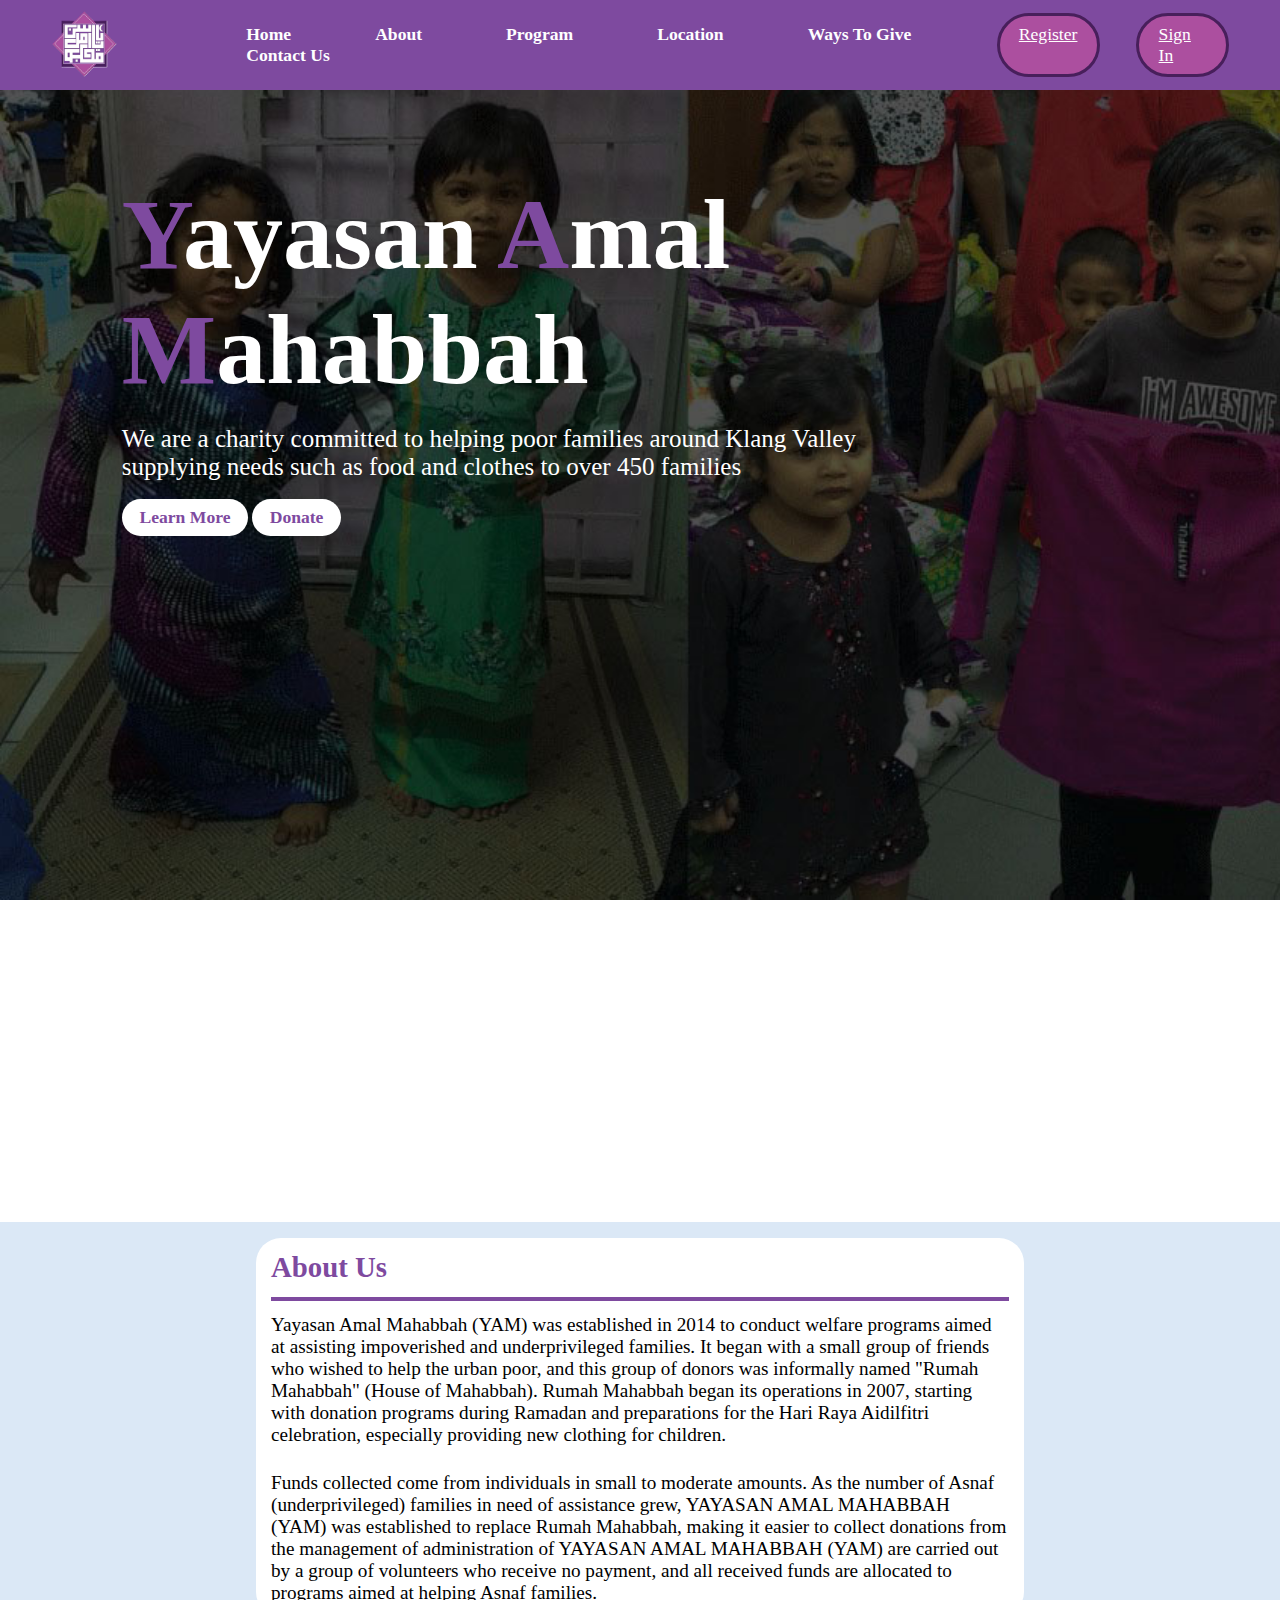
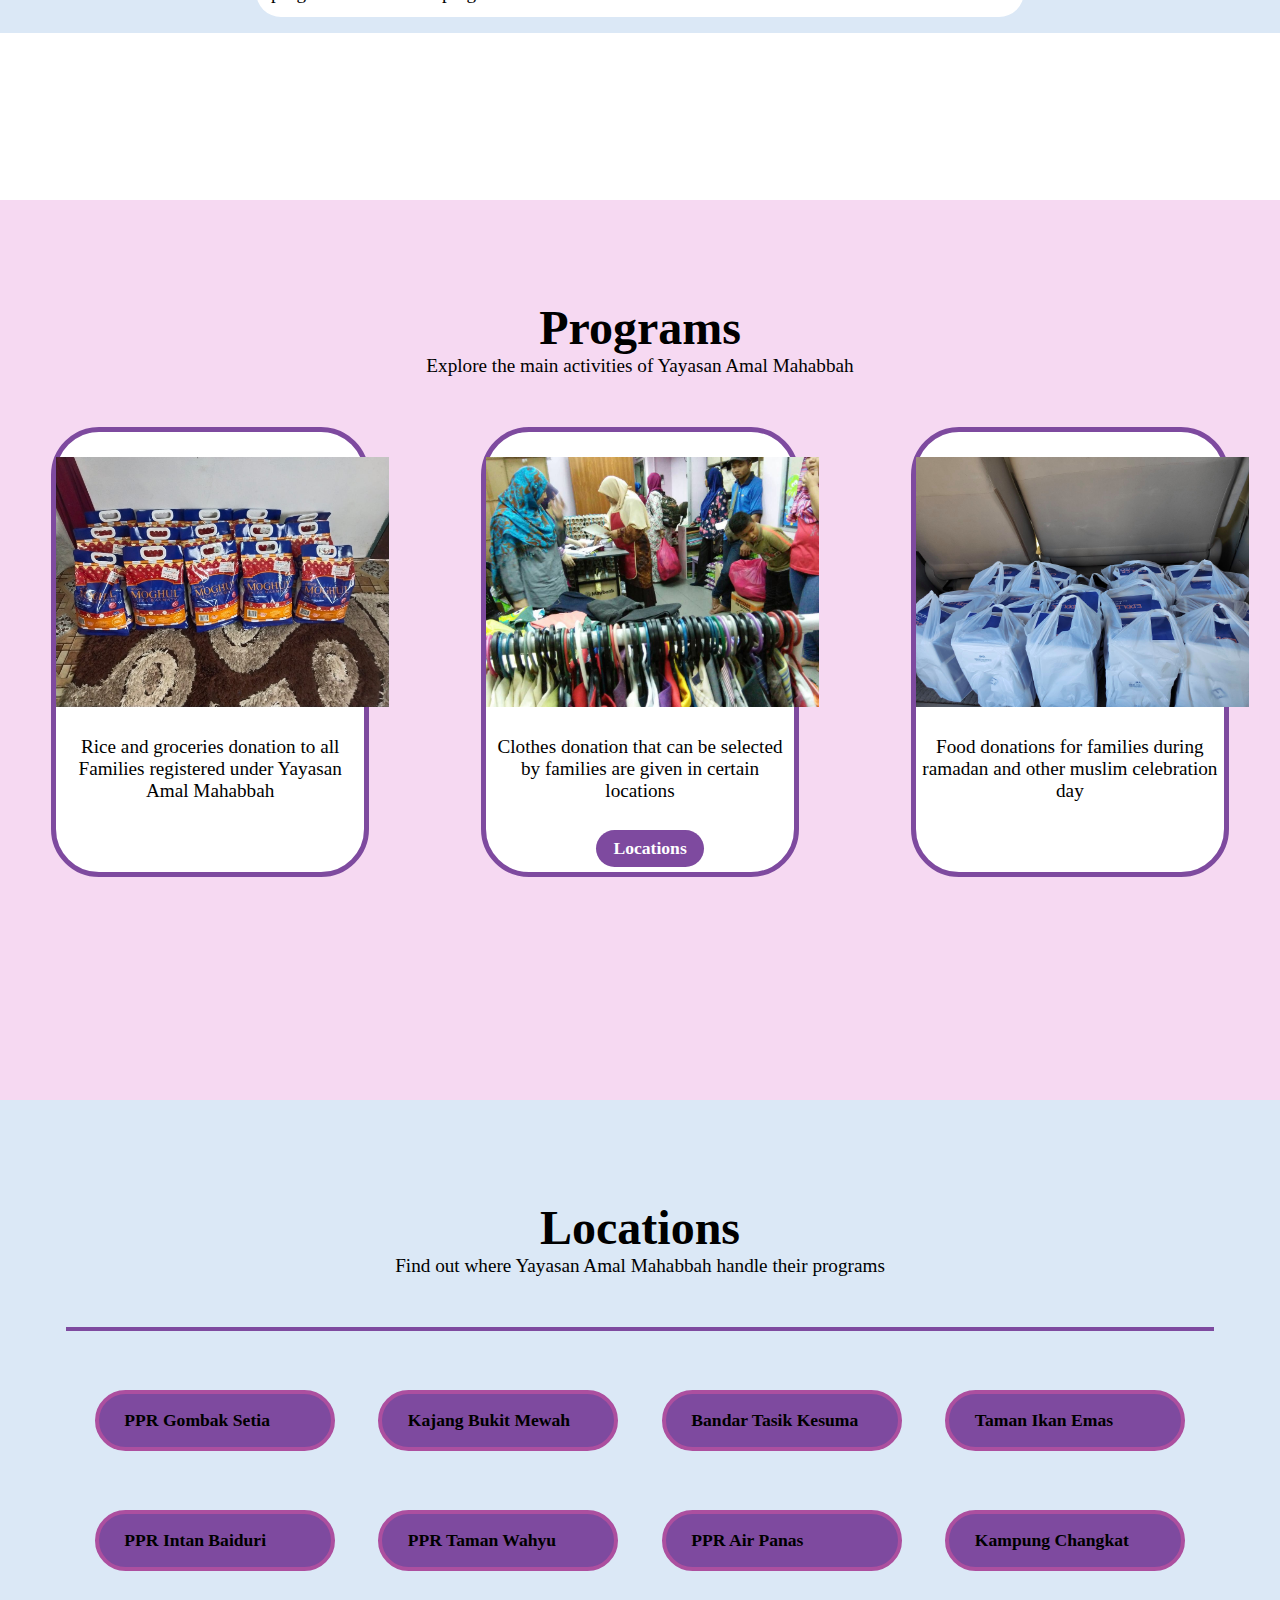
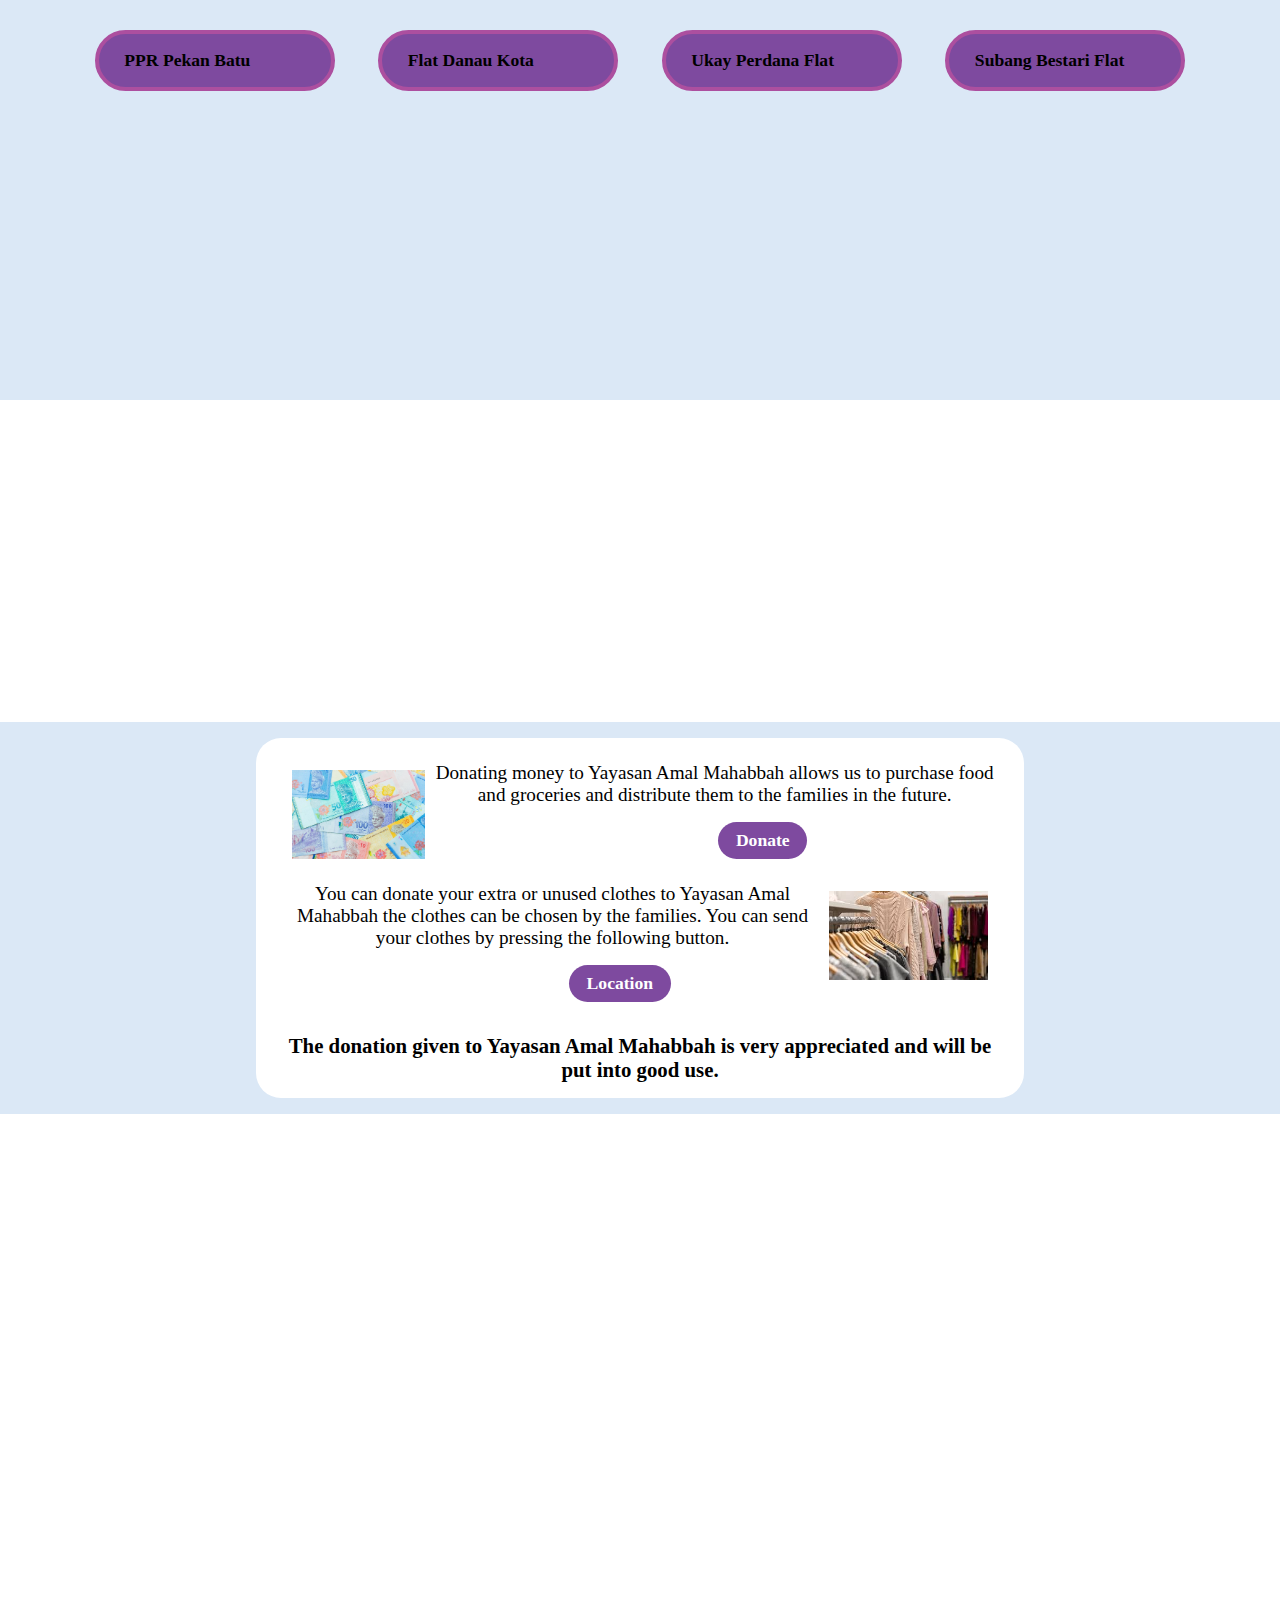
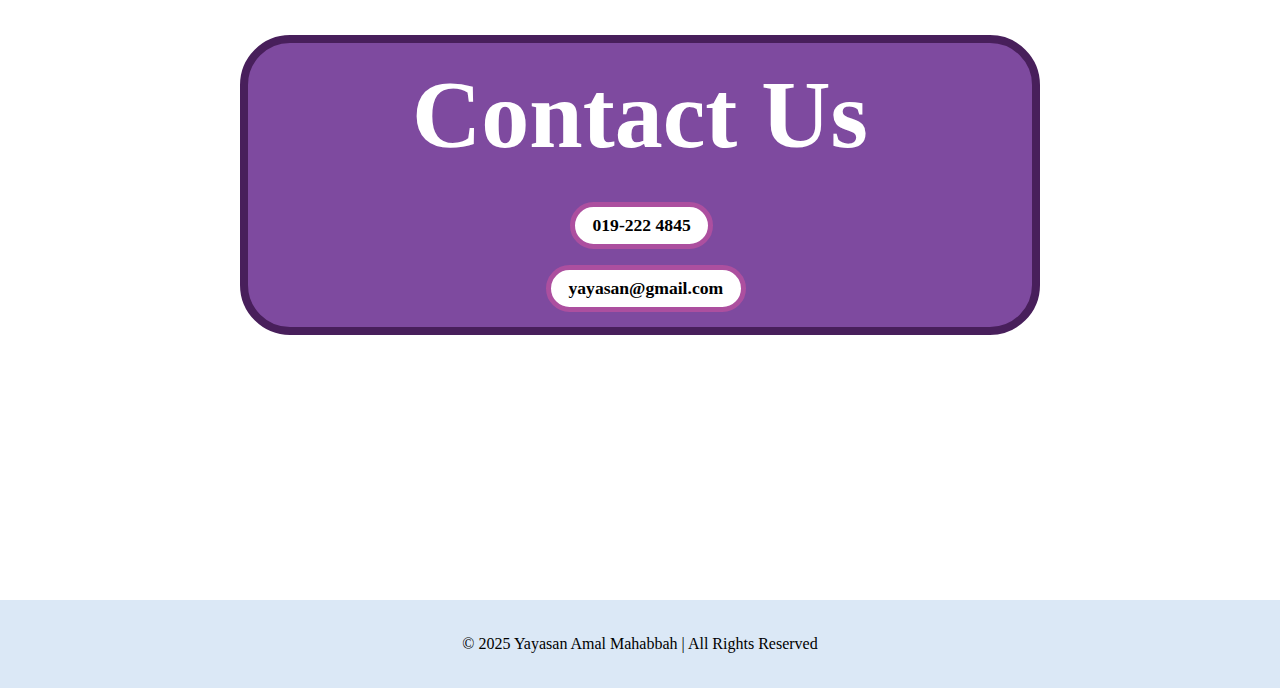
<file: Yayasan Amal Mahabbah/index.html>
<!DOCTYPE html>
<html>
    <head>
        <meta charset="UTF-8">
        <meta http-equiv="X-UA-Compatible" content="IE=edge">
        <meta name="viewport" content="width=device-width, initial-scale=1.0">
        <link rel="icon" type="image/png" href="Untitled.png">
        <title>
            Yayasan Amal Mahabbah
        </title>
        <link rel="stylesheet" href="style.css">
    </head>

    <body>
        <header class="header">
            <a href="#home" class="logo"><img src="Untitled.png" alt="Logo" class="yam"></a>

            <nav class="navbar">
                <a href="#home">Home</a>
                <a href="#about">About</a>
                <a href="#program">Program</a>
                <a href="#location">Location</a>
                <a href="#ways">Ways To Give</a>
                <a href="#contact">Contact Us</a>
            </nav>

            <div class="btn-group">
                <a href="reg.html" class="btn">Register</a>
                <a href="login.html" class="btn">Sign In</a>
            </div>
        </header>

        <section class="home" id="home">
            <div class="center">
                <h1>
                    <Span>Y</Span>ayasan <span>A</span>mal <span>M</span>ahabbah
                </h1>
                <br>
                <p>
                    We are a charity committed to helping poor families around Klang Valley supplying needs such as food and clothes to over 450 families
                </p>
                <br>
                <div id="btn-home">
                    <a href="#about" class="btn1">Learn More</a>
                    <a href="#ways" class="btn1">Donate</a>
                </div>
            </div>
        </section>

        <section class="about" id="about">
            <div class="about-title">
                <h1>
                    About Our Journey
                </h1>
                <br>
                <p>
                    Discover the heart of Yayasan Amal Mahabbah
                </p>
            </div>
            <div class="about-box">
                <div class="about-content">
                    <h3>
                        About Us
                    </h3>

                    <hr>

                    <p>
                        Yayasan Amal Mahabbah (YAM) was established in 2014 to conduct welfare programs aimed at assisting impoverished and underprivileged families. It began with a small group of friends who wished to help the urban poor, and this group of donors was informally named "Rumah Mahabbah" (House of Mahabbah). Rumah Mahabbah began its operations in 2007, starting with donation programs during Ramadan and preparations for the Hari Raya Aidilfitri celebration, especially providing new clothing for children.
                    </p>
                    <p>
                        Funds collected come from individuals in small to moderate amounts. As the number of Asnaf (underprivileged) families in need of assistance grew, YAYASAN AMAL MAHABBAH (YAM) was established to replace Rumah Mahabbah, making it easier to collect donations from the management of administration of YAYASAN AMAL MAHABBAH (YAM) are carried out by a group of volunteers who receive no payment, and all received funds are allocated to programs aimed at helping Asnaf families.
                    </p>
                </div>
            </div>
        </section>

        <section class="program" id="program">
            <div class="program-header">
                <h1>Programs</h1>
                <p>
                    Explore the main activities of Yayasan Amal Mahabbah
                </p>
            </div>
                
            <div class="program-container">
                <div class="program-box">
                    <div class="program-content">
                        <img src="beras.jpg" alt="rice">
                        <p>
                            Rice and groceries donation to all Families registered under Yayasan Amal Mahabbah
                        </p>
                    </div>
                </div>

                <div class="program-box">
                    <div class="program-content">
                        <img src="baju.jpg" alt="clothes">
                        <p>
                            Clothes donation that can be selected by families are given in certain locations
                        </p>
                        <a href="#location" class="btn2">Locations</a>
                    </div>
                </div>

                <div class="program-box">
                    <div class="program-content">
                        <img src="makan.jpg" alt="rice">
                        <p>
                            Food donations for families during ramadan and other muslim celebration day
                        </p>
                    </div>
                </div>
            </div>
        </section>

        <section class="location" id="location">
            <div class="location-header">
                <h1>Locations</h1>
                <p>
                    Find out where Yayasan Amal Mahabbah handle their programs
                </p>
                <hr>
            </div>

            <div class="location-container">
                <div class="locationbox">
                    <a href="https://maps.app.goo.gl/o5gsjU4soVEs5QGs6" class="btn3">PPR Gombak Setia</a>
                </div>
                <div class="locationbox">
                    <a href="https://maps.app.goo.gl/uMcRKgfFyjjPUbBL8" class="btn3">Kajang Bukit Mewah</a>
                </div>
                <div class="locationbox">
                    <a href="https://maps.app.goo.gl/R3AEjDPh1u26x8uN7" class="btn3">Bandar Tasik Kesuma</a>
                </div>
                <div class="locationbox">
                    <a href="https://maps.app.goo.gl/6ii1daJ6CN68zHVPA" class="btn3">Taman Ikan Emas</a>
                </div>
            </div>
            <div class="location-container">
                <div class="locationbox">
                    <a href="https://maps.app.goo.gl/X12t4F7UU12CPDqm8" class="btn3">PPR Intan Baiduri</a>
                </div>
                <div class="locationbox">
                    <a href="https://maps.app.goo.gl/4oawLkNx6sfwdhvg7" class="btn3">PPR Taman Wahyu</a>
                </div>
                <div class="locationbox">
                    <a href="https://maps.app.goo.gl/bVqdboTHUgYHbG8m6" class="btn3">PPR Air Panas</a>
                </div>
                <div class="locationbox">
                    <a href="https://maps.app.goo.gl/PyiBsKZR1ZgtB6Xi8" class="btn3">Kampung Changkat</a>
                </div>
            </div>
            <div class="location-container">
                <div class="locationbox">
                    <a href="https://maps.app.goo.gl/CKxu3G81Qxnk7JCYA" class="btn3">PPR Pekan Batu</a>
                </div>
                <div class="locationbox">
                    <a href="https://maps.app.goo.gl/p8XeHgiJmU3oMKAz5" class="btn3">Flat Danau Kota</a>
                </div>
                <div class="locationbox">
                    <a href="https://maps.app.goo.gl/XRe3Ksx8z66c3Xog8" class="btn3">Ukay Perdana Flat</a>
                </div>
                <div class="locationbox">
                    <a href="https://maps.app.goo.gl/BEEwmdCZ3NZg56n8A" class="btn3">Subang Bestari Flat</a>
                </div>
            </div>
        </section>

        <section class="ways" id="ways">
            <div class="ways-title">
                <h1>
                    Ways To Give
                </h1>
                <br>
                <p>
                    Find out the methods you can contribute to Yayasan Amal Mahabbah
                </p>
            </div>
            <div class="ways-box">
                <div class="ways-content">
                    <div class="money">
                        <img src="duit.jpg" alt="money">
                        <div class="ways-text">
                            <p>
                                Donating money to Yayasan Amal Mahabbah allows us to purchase food and groceries and distribute them to the families in the future.
                            </p>
                            <a href="login.html" class="btn4">Donate</a>
                        </div>
                    </div>

                    <div class="clothes">
                        <div class="ways-text">
                            <p>
                                You can donate your extra or unused clothes to Yayasan Amal Mahabbah the clothes can be chosen by the families. You can send your clothes by pressing the following button.
                            </p>
                            <a href="https://maps.app.goo.gl/tkVLKgRLzPT87LWeA" class="btn4">Location</a>
                        </div>
                        <img src="baju1.jpg" alt="clothes">
                    </div>

                    <div class="thank">
                        <h2>
                            The donation given to Yayasan Amal Mahabbah is very appreciated and will be put into good use.
                        </h2>
                    </div>
                </div>
            </div>
        </section>

        <section class="contact" id="contact">
            <div class="contact-container">
                <div class="contact-title">
                    <h1>
                        Contact Us
                    </h1>
                </div>
                <div class="contact-box">
                    <div>
                        <h4 class="ct" id="phone">
                            019-222 4845
                        </h4>
                    </div>
                    <div>
                        <a href="mailto:najmilatifi@gmail.com" class="ct">
                            yayasan@gmail.com
                        </a>
                    </div>
                </div>
            </div>
        </section>

        <footer>
            <p>
                © 2025 Yayasan Amal Mahabbah | All Rights Reserved
            </p>
        </footer>
    </body>
</html>
</file>
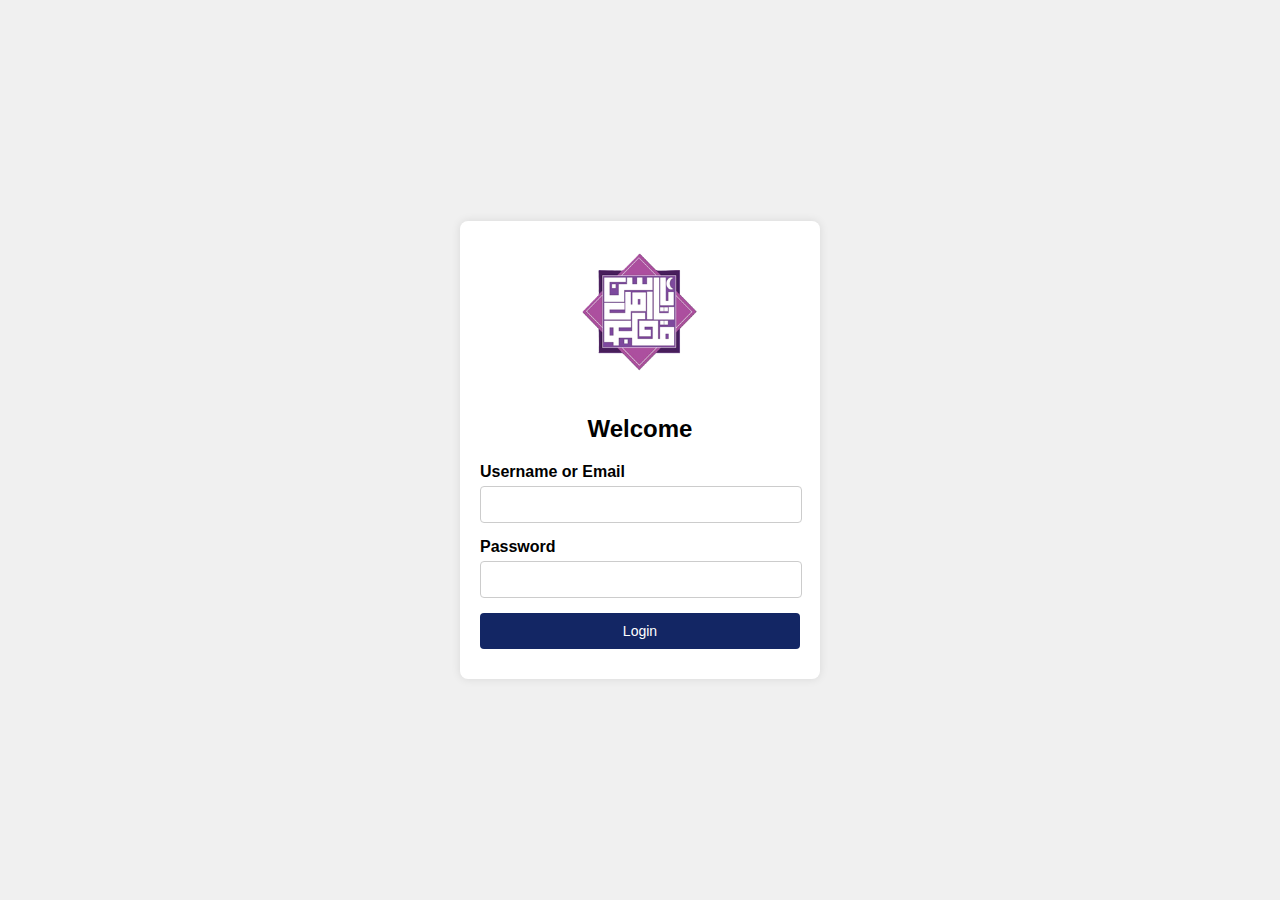
<file: Yayasan Amal Mahabbah/login.html>
<!DOCTYPE html>
<html lang="en">
<head>
  <meta charset="UTF-8">
    <link rel="icon" type="image/png" href="Untitled.png">
  <title>Login</title>
  <style>
    body {
      font-family: Arial, sans-serif;
      background-color: #f0f0f0;
      margin: 0;
      height: 100vh;
      display: flex;
      justify-content: center;
      align-items: center;
    }
    .container {
      background: #fff;
      padding: 30px 20px;
      border-radius: 8px;
      box-shadow: 0 0 10px rgba(0,0,0,0.1);
      width: 320px;
      text-align: center;
    }
    .container img {
      width: 120px;
      margin-bottom: 20px;
    }
    h2 {
      margin-bottom: 20px;
    }
    .form-group {
      margin-bottom: 15px;
      text-align: left;
    }
    label {
      display: block;
      margin-bottom: 5px;
      font-weight: bold;
    }
    input, select {
      width: calc(100% - 20px);
      padding: 10px;
      border: 1px solid #ccc;
      border-radius: 4px;
    }
    button {
      background-color: #132664;
      color: white;
      border: none;
      padding: 10px 20px;
      font-size: 14px;
      border-radius: 4px;
      cursor: pointer;
      width: 100%;
    }
    button:hover {
      background-color: #45a049;
    }
    .register-link {
      margin-top: 10px;
      font-size: 14px;
    }
    .register-link a {
      color: #4CAF50;
      cursor: pointer;
      text-decoration: underline;
    }
    #register-form {
      display: none;
      margin-top: 20px;
      text-align: left;
    }
  </style>
</head>
<body>
  <div class="container">
    <img src="Untitled.png" alt="Yayasan Amal Mahabbah Logo">
    <h2>Welcome</h2>
    <form id="login-form" action="process-login.php" method="POST">
      <div class="form-group">
        <label for="username">Username or Email</label>
        <input type="text" id="username" name="username" required>
      </div>
      <div class="form-group">
        <label for="password">Password</label>
        <input type="password" id="password" name="password" required>
      </div>
      <button type="submit">Login</button>
      <div class="register-link" id="asnaf-register-link" style="display: none;">
        New Asnaf? <a onclick="showRegisterForm()">Register here</a>
      </div>
    </form>


    <form id="register-form" action="register-asnaf.php" method="POST">
      <h3>Asnaf Registration</h3>
      <div class="form-group">
        <label for="asnafName">Full Name</label>
        <input type="text" id="asnafName" name="asnafName" required>
      </div>
      <div class="form-group">
        <label for="asnafEmail">Email</label>
        <input type="email" id="asnafEmail" name="asnafEmail" required>
      </div>
      <div class="form-group">
        <label for="asnafPhone">Phone Number</label>
        <input type="text" id="asnafPhone" name="asnafPhone" required>
      </div>
      <div class="form-group">
        <label for="asnafPassword">Password</label>
        <input type="password" id="asnafPassword" name="asnafPassword" required>
      </div>
      <button type="submit">Register</button>
    </form>
  </div>


  <script>
    function checkUserType() {
      const userType = document.getElementById("userType").value;
      const registerLink = document.getElementById("asnaf-register-link");
      const registerForm = document.getElementById("register-form");


      if (userType === "asnaf") {
        registerLink.style.display = "block";
      } else {
        registerLink.style.display = "none";
        registerForm.style.display = "none";
      }
    }


    function showRegisterForm() {
      document.getElementById("register-form").style.display = "block";
    }
  </script>
</body>
</html>
</file>
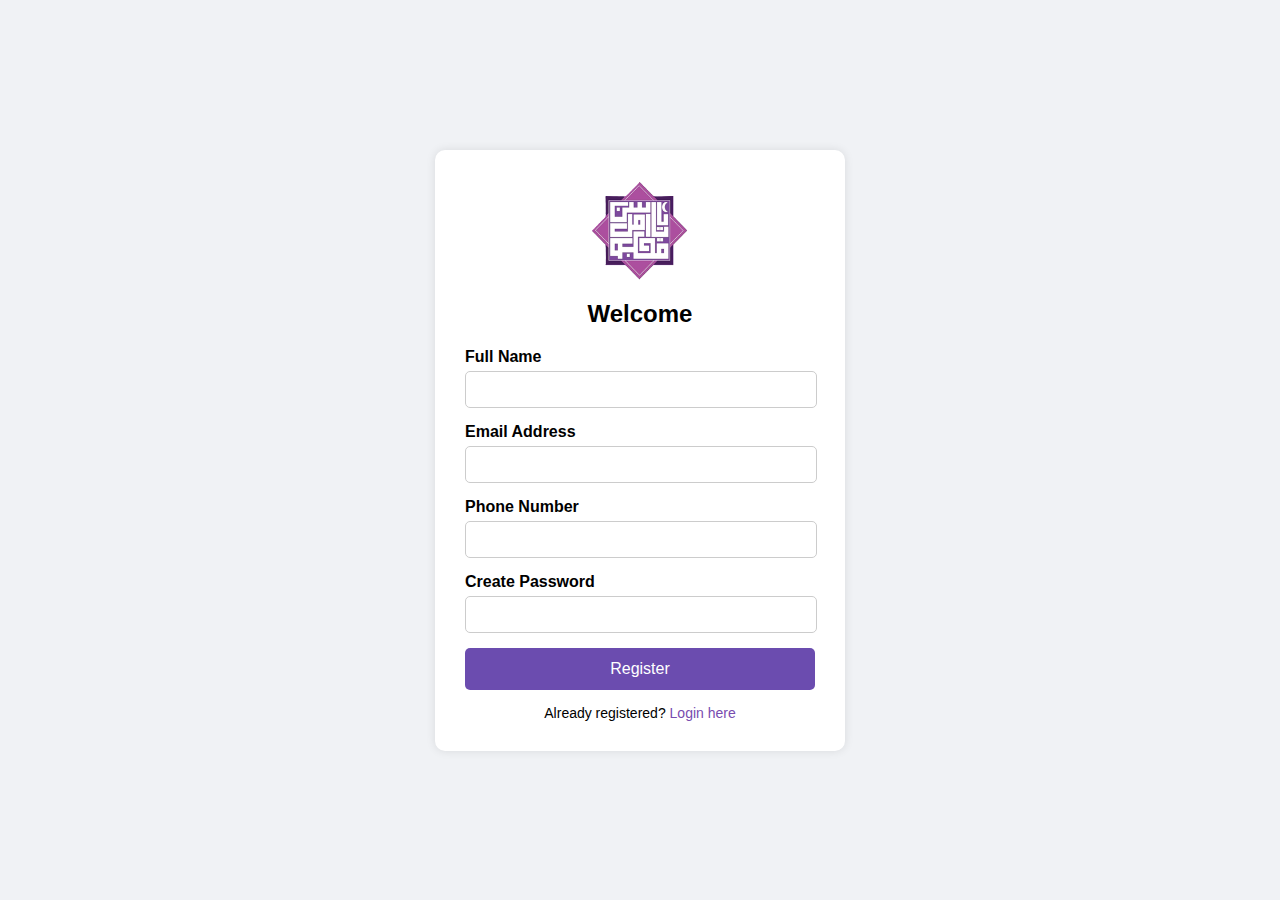
<file: Yayasan Amal Mahabbah/reg.html>
<!DOCTYPE html>
<html lang="en">
<head>
  <meta charset="UTF-8" />
  <meta name="viewport" content="width=device-width, initial-scale=1.0"/>
        <link rel="icon" type="image/png" href="Untitled.png">
  <title>Register</title>
  <style>
    body {
      font-family: Arial, sans-serif;
      background-color: #f0f2f5;
      display: flex;
      justify-content: center;
      align-items: center;
      height: 100vh;
      margin: 0;
    }
    .signup-container {
      background: #fff;
      padding: 30px;
      border-radius: 10px;
      box-shadow: 0 0 10px rgba(0,0,0,0.1);
      width: 350px;
    }
    .signup-container img {
      width: 100px;
      display: block;
      margin: 0 auto 20px;
    }
    .signup-container h2 {
      text-align: center;
      margin-bottom: 20px;
    }
    .form-group {
      margin-bottom: 15px;
    }
    label {
      display: block;
      font-weight: bold;
      margin-bottom: 5px;
    }
    input {
      width: calc(100% - 20px);
      padding: 10px;
      border: 1px solid #ccc;
      border-radius: 5px;
    }
    button {
      width: 100%;
      padding: 12px;
      background-color: #6b4caf;
      color: white;
      border: none;
      font-size: 16px;
      border-radius: 5px;
      cursor: pointer;
    }
    button:hover {
      background-color: #5c45a0;
    }
    .login-link {
      margin-top: 15px;
      text-align: center;
      font-size: 14px;
    }
    .login-link a {
      color: #784caf;
      text-decoration: none;
    }
  </style>
</head>
<body>


  <div class="signup-container">
    <img src="Untitled.png" alt="Yayasan Amal Mahabbah Logo">
    <h2>Welcome</h2>
    <form action="register-asnaf.php" method="POST">
      <div class="form-group">
        <label for="fullName">Full Name</label>
        <input type="text" id="fullName" name="fullName" required />
      </div>
      <div class="form-group">
        <label for="email">Email Address</label>
        <input type="email" id="email" name="email" required />
      </div>
      <div class="form-group">
        <label for="phone">Phone Number</label>
        <input type="text" id="phone" name="phone" required />
      </div>
      <div class="form-group">
        <label for="password">Create Password</label>
        <input type="password" id="password" name="password" required />
      </div>
      <button type="submit">Register</button>
      <div class="login-link">
        Already registered? <a href="login.html">Login here</a>
      </div>
    </form>
  </div>


</body>
</html>
</file>
<file: Yayasan Amal Mahabbah/style.css>
*{
  margin: 0;
  padding: 0;
  box-sizing: border-box;
  text-decoration: none;
  border: none;
  outline: none;
  scroll-behavior: smooth;
}

:root{
    --bg-color: #f6d9f2;
    --second-bg-color: #dbe8f6;
    --text-color: white;
    --main-color: #7e4a9f;
    --second-color: #ac4f9f;
    --third-color: #481f5b;
}

html{
  overflow-x: hidden;
}

body{
    position: relative;
    background-image: url(photo1.jpg);
    background-repeat: no-repeat;
    background-size: cover;
    background-attachment: fixed;
}

span{
    color: var(--main-color);
}

.header{
    position: fixed;
    top: 0;
    left: 0;
    width: 100%;
    height: 90px;
    padding: 0 4%;
    background: var(--main-color);
    display: flex;
    justify-content: flex-start;
    gap: 3rem;
    align-items: center;
}

.logo{
    color: var(--text-color);
    font-weight: 800;
    cursor: pointer;
    transition: 0.3s ease;
}

.logo:hover{
    transform: scale(1.1);
}

.yam{
    height: 67px;
}

.navbar a{
    font-size: 1.1rem;
    color: var(--text-color);
    margin-left: 5rem;
    font-weight: 800;
    transition: 0.3s ease;
}

.navbar a:hover{
    color: var(--third-color);
}

.btn-group{
    display: flex;
    justify-content: flex-end;
    gap: 2.3rem;
    width: 23%;
}

.btn{
    display: inline-block;
    background-color: var(--second-color);
    padding: 0.5rem 1.2rem;
    border-radius: 3rem;
    font-size: 1.1rem;
    color: white;
    text-decoration: underline;
    font-weight: 400;
    transition: 0.3s ease-in-out;
    border: 3px solid var(--third-color);
}

.btn:hover{
    transform: scale(1.1);
}

section{
    min-height: 100vh;
    padding: 0 4%;
}

.center{
    padding-top: 15%;
    padding-left: 6%;
}

.center h1{
    color: white;
    font-size: 100px;
    font-weight: bold;
    width: 900px;
    text-align-last: left;
}

.center p{
    color: white;
    font-size: 25px;
    width: 800px;
    text-align-last: left;
}

#b button{
    background-color: white;
    font-size: 18px;
    font-weight: bold;
    width: 150px;
    height: 50px;
    float: left;
    border-radius: 13px;;
}

.btn1{
    display: inline-block;
    background-color: white;
    padding: 0.5rem 1.1rem;
    border-radius: 3rem;
    font-size: 1.1rem;
    color: var(--main-color);
    font-weight: 700;
    transition: 0.3s ease-in-out;
}

.btn1:hover{
    color: white;
    background-color: var(--main-color);
}

.about{
    padding: 0 0;
    display: block;
    justify-content: center;
    padding-top: 100px;
    color: white;
}

.about h1{
    padding-top: 50px;
    text-align: center;
    font-size: 3rem;
}

.about p{
    text-align: center;
    font-size: larger;
}

.about-title{
    padding-bottom: 6%;
}

.about-box{
    display: flex;
    background-color: #dbe8f6;
    min-height: 359px;
}

.about-content{
    color: black;
    margin: 1rem 20%;
    align-items: center;
    background-color: white;
    border-radius: 25px;
}

.about-content h3{
    font-size: 1.8rem;
    color: var(--main-color);
    padding: 13px 15px;
}

.about-content hr{
    color: var(--main-color);
    border: 2px solid var(--main-color);
    margin: 0 15px;
}

.about-content p{
    padding: 13px 15px;
    text-align: left;
}

.program{
    background-color: var(--bg-color);
}

.program-header h1{
    text-align: center;
    font-size: 3rem;
    padding-top: 100px;
    color: black;
}

.program-header p{
    text-align: center;
    font-size: larger;
    padding-bottom: 50px;
}

.program-container{
    display: grid;
    grid-template-columns: repeat(auto-fit, minmax(300px, 1fr));
    align-items: center;
    gap: 7rem;
}

.program-box{
    display: flex;
    justify-content: center;
    background-color: white;
    height: 450px;
    border-radius: 3rem;
    cursor: pointer;
    border: 5px solid var(--main-color);
    padding-top: 25px;
}

.program-content{
    display: flexbox;
    justify-content: center;
    align-items: center;
    color: black;
}

.program-content img{
    display: block;
    height: 250px;
    margin-left: 25px;
}

.program-content p{
    text-align: center;
    font-size: 1.2rem;
    padding: 8% 25px;
}

.btn2{
    display: inline-block;
    background-color: var(--main-color);
    padding: 0.5rem 1.1rem;
    border-radius: 3rem;
    font-size: 1.1rem;
    color: white;
    font-weight: 700;
    transition: 0.3s ease-in-out;
    margin-left: 135px;
}

.btn2:hover{
    transform: scale(1.1);
}

.location{
    background-color: var(--second-bg-color);
}

.location-header h1{
    text-align: center;
    font-size: 3rem;
    padding-top: 100px;
    color: black;
}

.location-header p{
    text-align: center;
    font-size: larger;
    padding-bottom: 50px;
}

.location-header hr{
    color: var(--main-color);
    border: 2px solid var(--main-color);
    margin: 0 15px;
}

.location-container{
    display: flex;
    align-items: center;
    justify-content: space-evenly;
    padding-top: 5%;
}

.btn3{
    display: inline-block;
    background-color: var(--main-color);
    padding: 1rem 1.6rem;
    border-radius: 3rem;
    font-size: 1.1rem;
    width: 15rem;
    color: black;
    font-weight: 700;
    transition: 0.3s ease-in-out;
    border: 4px solid var(--second-color);
}

.btn3:hover{
    transform: scale(1.1);
}

.ways{
    padding: 0 0;
    display: block;
    justify-content: center;
    padding-top: 100px;
    color: white;
}

.ways h1{
    padding-top: 50px;
    text-align: center;
    font-size: 3rem;
}

.ways p{
    text-align: center;
    font-size: larger;
}

.ways-title{
    padding-bottom: 6%;
}

.ways-box{
    display: flex;
    background-color: #dbe8f6;
    min-height: 359px;
}

.ways-content{
    color: black;
    margin: 1rem 20%;
    align-items: center;
    background-color: white;
    border-radius: 25px;
    padding: 1rem 20px;
}

.ways-content img{
    height: 105px;
    padding: 0.5rem;
}

.money{
    display: flex;
    padding: 0.5rem;
}

.clothes{
    display: flex;
    padding: 0.5rem;
}

.ways-content h2{
    text-align: center;
    font-size: 1.3rem;
    padding-top: 1.5rem;
}

.btn4{
    display: inline-block;
    background-color: var(--main-color);
    padding: 0.5rem 1.1rem;
    border-radius: 3rem;
    font-size: 1.1rem;
    color: white;
    font-weight: 700;
    transition: 0.3s ease-in-out;
    margin-left: 285px;
    margin-top: 1rem;
}

.btn4:hover{
    background-color: white;
    color: var(--main-color);
    border: 3px solid var(--main-color);
}

.contact{
    display: flex;
    align-items: center;
    justify-content: center;
}

.contact-container{
    background-color: var(--main-color);
    margin-top: 70px;
    height: 300px;
    width: 800px;
    border: 8px solid var(--third-color);
    border-radius: 50px;
    padding: 1rem 0;
}

.contact-title{
    color: white;
    font-size: 3rem;
}

.contact-title h1{
    text-align: center;
}

.contact-box{
    margin: 1rem 38%;
}

.ct{
    display: inline-block;
    background-color: white;
    padding: 0.5rem 1.1rem;
    border-radius: 3rem;
    font-size: 1.1rem;
    color: black;
    font-weight: 700;
    margin-top: 1rem;
    border: 5px solid var(--second-color);
}

#phone{
    margin-left: 1.5rem;
}

footer{
    background-color: var(--second-bg-color);
    padding: 35px 0;
}

footer p{
    text-align: center;
}
</file>
